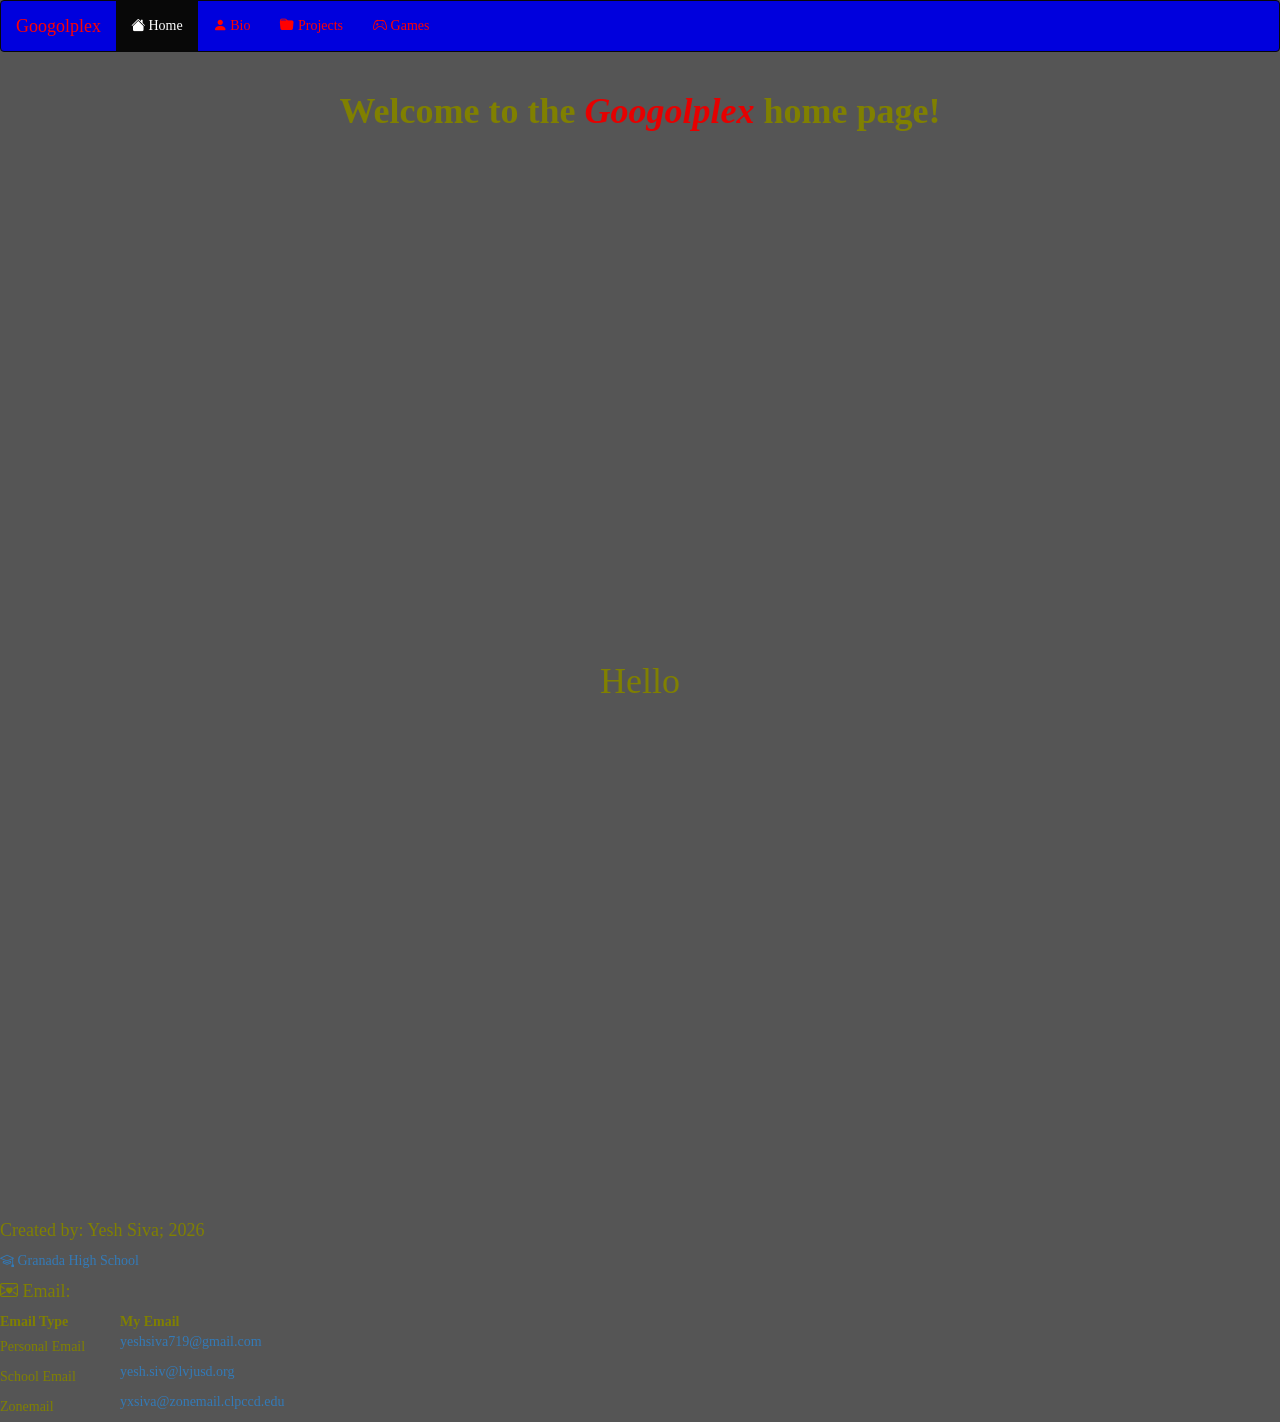
<file: index.html>
<!DOCTYPE html>
<html lang="en">
    <head>
      <title>Home | Googolplex</title>
      <meta charset="utf-8">
      <meta name="viewport" content="width=device-width, initial-scale=1">
      <link rel="stylesheet" href="https://maxcdn.bootstrapcdn.com/bootstrap/3.4.1/css/bootstrap.min.css">
      <script src="https://ajax.googleapis.com/ajax/libs/jquery/3.7.1/jquery.min.js"></script>
      <script src="https://maxcdn.bootstrapcdn.com/bootstrap/3.4.1/js/bootstrap.min.js"></script>
      <link rel="stylesheet" type="text/css" href="style.css">
      <link rel="stylesheet" href="https://cdn.jsdelivr.net/npm/bootstrap-icons/font/bootstrap-icons.css">
      <link rel="icon" href="https://codehs.com/uploads/aa04603bd925a3547d5d93c4c2dc778e" type="image/x-icon">
    </head>
    <body>
        
        <nav class="dog pt-2 mt-3 navbar navbar-inverse">
          <div class="container-fluid">
            <div class="navbar-header">
              <button type="button" class="navbar-toggle" data-toggle="collapse" data-target="#myNavbar">
                <span class="icon-bar"></span>
                <span class="icon-bar"></span>
                <span class="icon-bar"></span>
              </button>
              <a class="navbar-brand" href="index.html">Googolplex</a>
            </div>
            <div class="collapse navbar-collapse" id="myNavbar">
              <ul class="nav navbar-nav">
                <li class="active"><a href="index.html"><i class="bi bi-house-fill"></i> Home</a></li>
                <li><a href="bio.html"><i class="bi bi-person-fill"></i> Bio</a></li>
                <li><a href="projects.html"><i class="bi bi-folder-fill"></i> Projects</a></li>
                <li><a href="games.html"><i class="bi bi-controller"></i> Games</a></li>
              </ul>
            </div>
          </div>
        </nav>
        <div class="container">
          <div id="stars"></div>
          <div id="stars2"></div>
          <div id="stars3"></div>
        </div>
        <header>
            <h1 class="text-center"><strong>Welcome to the <em style='color: #e60000'>Googolplex</em> home page!</strong></h1>
        </header>
            <div class="parallax"></div>
            <h1 class="text-center">Hello</h1>
            <div class="parallax"></div>
        </div>
        <footer>
            <h4>Created by: Yesh Siva; 2026</h4>
            <p><a href="https://granadahigh.livermoreschools.org/"><i class="bi bi-mortarboard"></i> Granada High School</a></p>
            <h4><i class="bi bi-envelope-heart"></i> Email:</h4>
            <table>
                <tr>
                    <th style="width: 120px;">Email Type</th>
                    <th>My Email</th>
                </tr>
                <tr>
                    <td>Personal Email</td>
                    <td><p><a href="mailto:yeshsiva719@gmail.com">yeshsiva719@gmail.com</a></p></td>
                </tr>
                <tr>
                    <td>School Email</td>
                    <td><p><a href="mailto:yesh.siv@lvjusd.org">yesh.siv@lvjusd.org</a></p></td>
                </tr>
                <tr>
                    <td>Zonemail</td>
                    <td><p><a href="mailto:yxsiva@zonemail.clpccd.edu">yxsiva@zonemail.clpccd.edu</a></p></td>
                </tr>
            </table>
        </footer>
    </body>
</html>
</file>
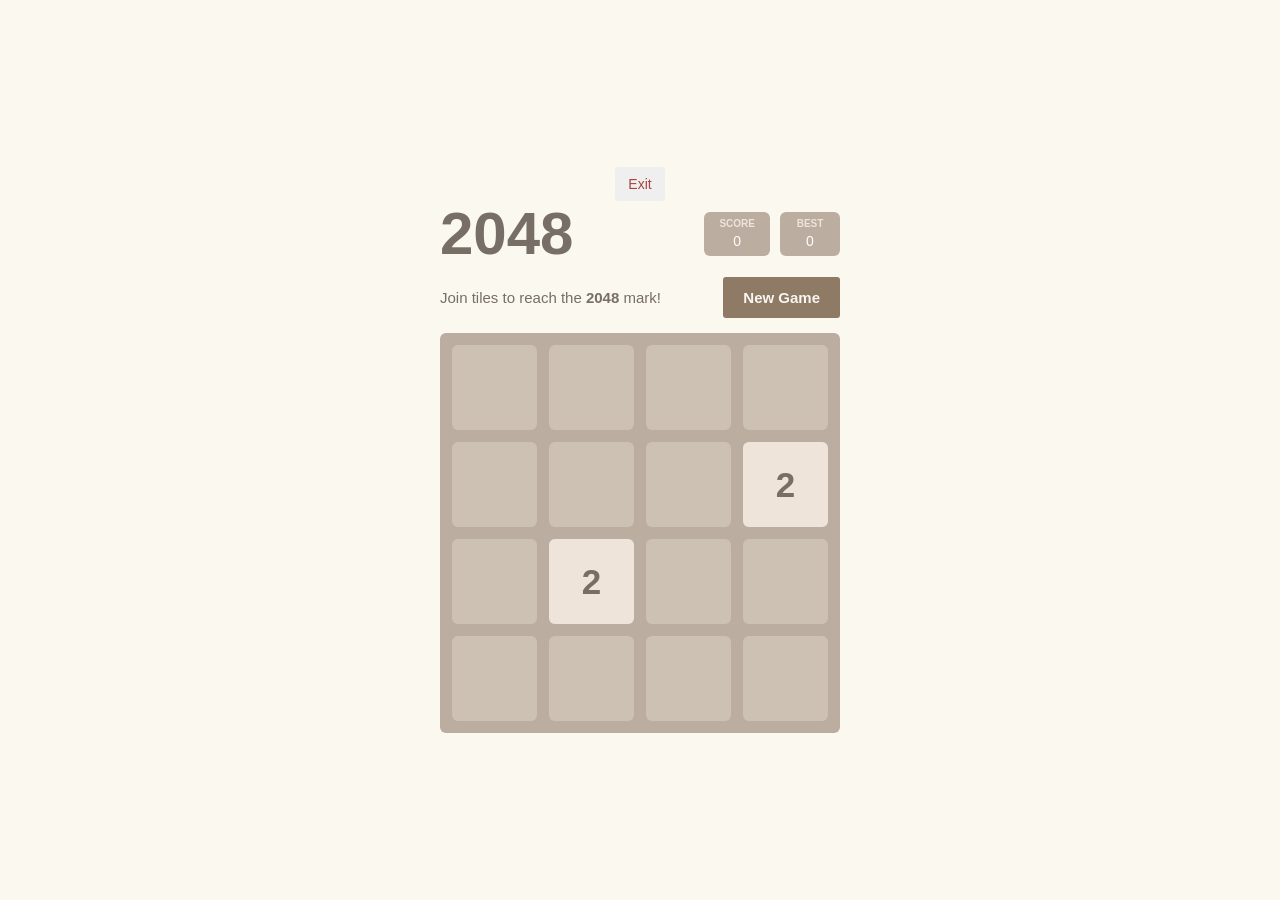
<file: 2048.html>
<!DOCTYPE html>
<html lang="en">
    <head>
      <title>2048 by Googolplex</title>
      <meta charset="utf-8">
      <meta name="viewport" content="width=device-width, initial-scale=1">
      <link rel="stylesheet" href="https://maxcdn.bootstrapcdn.com/bootstrap/3.4.1/css/bootstrap.min.css">
      <script src="https://ajax.googleapis.com/ajax/libs/jquery/3.7.1/jquery.min.js"></script>
      <script src="https://maxcdn.bootstrapcdn.com/bootstrap/3.4.1/js/bootstrap.min.js"></script>
      <link rel="icon" href="https://codehs.com/uploads/aa04603bd925a3547d5d93c4c2dc778e" type="image/x-icon">
      <link rel="stylesheet" type="text/css" href="2048.css">
    </head>
    <body>
        <button class="exit-link btn btn-light text-danger" href="games.html">Exit</button>
        <div class="header">
        <h1>2048</h1>
        <div class="score-panel">
            <div class="score-box">
                <div class="score-title">Score</div>
                <div id="score">0</div>
            </div>
            <div class="score-box">
                <div class="score-title">Best</div>
                <div id="best-score">0</div>
            </div>
        </div>
    </div>

    <div class="controls">
        <p class="instructions">Join tiles to reach the <b>2048</b> mark!</p>
        <button class="restart-btn" onclick="initGame()">New Game</button>
    </div>

    <div class="game-container">
        <div id="grid-background">
            <!-- 16 Static Backing Squares -->
            <div class="grid-cell"></div><div class="grid-cell"></div><div class="grid-cell"></div><div class="grid-cell"></div>
            <div class="grid-cell"></div><div class="grid-cell"></div><div class="grid-cell"></div><div class="grid-cell"></div>
            <div class="grid-cell"></div><div class="grid-cell"></div><div class="grid-cell"></div><div class="grid-cell"></div>
            <div class="grid-cell"></div><div class="grid-cell"></div><div class="grid-cell"></div><div class="grid-cell"></div>
        </div>
        
        <div id="tile-container"></div>

        <div id="game-overlay" class="overlay">
            <p id="overlay-text">Game Over!</p>
            <button onclick="initGame()">Try Again</button>
        </div>
    </div>

    <script>
        // --- DOM Elements & Global State Variables ---
        const tileContainer = document.getElementById('tile-container');
        const scoreElement = document.getElementById('score');
        const bestScoreElement = document.getElementById('best-score');
        const overlay = document.getElementById('game-overlay');
        const overlayText = document.getElementById('overlay-text');
        
        let board = [];
        let score = 0;
        let bestScore = parseInt(localStorage.getItem('bestScore')) || 0;
        let gameWonHasTriggered = false;
        
        // Initialize High Score View display right away
        bestScoreElement.innerText = bestScore;
        
        /**
         * Initializes/Resets the game state variables, clear elements, and spawns starting positions
         */
        function initGame() {
            // Generate clean empty 4x4 coordinate tracking matrix
            board = Array(4).fill(null).map(() => Array(4).fill(0));
            score = 0;
            gameWonHasTriggered = false;
            
            scoreElement.innerText = score;
            overlay.classList.remove('active');
            tileContainer.innerHTML = '';
            
            // Game begins by spawning two random numbers on the empty grid
            generateTile();
            generateTile();
            renderBoard();
        }
        
        /**
         * Scans the board state for empty indices and populates one with either a 2 or a 4
         */
        function generateTile() {
            let emptyCells = [];
            
            for (let r = 0; r < 4; r++) {
                for (let c = 0; c < 4; c++) {
                    if (board[r][c] === 0) {
                        emptyCells.push({ row: r, col: c });
                    }
                }
            }
            
            if (emptyCells.length > 0) {
                let randomIndex = Math.floor(Math.random() * emptyCells.length);
                let chosenCell = emptyCells[randomIndex];
                // 90% chance to generate a 2, 10% chance to generate a 4
                board[chosenCell.row][chosenCell.col] = Math.random() < 0.9 ? 2 : 4;
            }
        }
        
        /**
         * Updates the screen DOM view, creating and absolutely styling individual dynamic tiles
         */
        function renderBoard() {
            tileContainer.innerHTML = '';
            
            for (let r = 0; r < 4; r++) {
                for (let c = 0; c < 4; c++) {
                    let value = board[r][c];
                    if (value > 0) {
                        let tile = document.createElement('div');
                        tile.innerText = value;
                        
                        // Maps positioning class variables (e.g., pos-2-3) to coordinate CSS translation animations
                        tile.className = `tile pos-${r}-${c}`;
                        
                        // Handle theme updates and style fallbacks for high score values
                        if (value > 65536) {
                            tile.classList.add('tile-super');
                        } else {
                            tile.classList.add(`tile-${value}`);
                        }
                        
                        tileContainer.appendChild(tile);
                        
                        // Alert popup logic safely updates target goals once per playthrough
                        if (value === 2048 && !gameWonHasTriggered) {
                            showOverlay(true);
                        }
                    }
                }
            }
        }
        
        /**
         * Increments current match points and tests memory caching for high records
         * @param {number} amount - Points to increase score by
         */
        function updateScore(amount) {
            score += amount;
            scoreElement.innerText = score;
            
            if (score > bestScore) {
                bestScore = score;
                bestScoreElement.innerText = bestScore;
                localStorage.setItem('bestScore', bestScore);
            }
        }
        
        /**
         * Helper utility filtering out all inactive zeros inside a row array
         * @param {Array} line - A single row or column segment array
         */
        function filterZero(line) { 
            return line.filter(num => num !== 0); 
        }
        
        /**
         * Core mathematical engine shifting, combining matching values, and pushing elements
         * @param {Array} line - Active 4-length numeric row array
         * @param {Array} mergedPositions - Collection logs caching animation indices
         * @param {number} lineIndex - Target boundary ID currently rendering tracking adjustments
         * @param {boolean} isVertical - Toggle specifying processing layout context
         * @param {number} colId - Column index identifier for structural mapping
         */
        function slide(line, mergedPositions, lineIndex, isVertical, colId) {
            let cleanLine = filterZero(line);
            let result = [];
            
            for (let i = 0; i < cleanLine.length; i++) {
                // If two sequential numbers match, combine them
                if (cleanLine[i] === cleanLine[i + 1]) {
                    let combinedValue = cleanLine[i] * 2;
                    result.push(combinedValue);
                    updateScore(combinedValue);
                    
                    // Cache positions for the visual merge animation
                    let targetIndex = result.length - 1;
                    if (isVertical) {
                        mergedPositions.push({ r: targetIndex, c: colId });
                    } else {
                        mergedPositions.push({ r: lineIndex, c: targetIndex });
                    }
                    i++; // Skip next element since it was merged
                } else {
                    result.push(cleanLine[i]);
                }
            }
            
            // Fill the rest of the line with zeros
            while (result.length < 4) { 
                result.push(0); 
            }
            return result;
        }
        
        /**
         * Orchestrates shift logic translations across all directions
         * @param {string} direction - Target keyword ('left', 'right', 'up', 'down')
         */
        function move(direction) {
            let preMoveSnapshot = JSON.stringify(board);
            let mergedPositions = [];
        
            if (direction === 'left') {
                for (let r = 0; r < 4; r++) {
                    board[r] = slide(board[r], mergedPositions, r, false);
                }
            } 
            else if (direction === 'right') {
                for (let r = 0; r < 4; r++) {
                    let reversedRow = board[r].slice().reverse();
                    let processedRow = slide(reversedRow, mergedPositions, r, false);
                    board[r] = processedRow.reverse();
                    
                    // Re-map horizontal coordinates for items moving right
                    mergedPositions.forEach(p => { 
                        if (p.r === r) p.c = 3 - p.c; 
                    });
                }
            } 
            else if (direction === 'up') {
                for (let c = 0; c < 4; c++) {
                    let column = [board[0][c], board[1][c], board[2][c], board[3][c]];
                    let processedColumn = slide(column, mergedPositions, 0, true, c);
                    
                    for (let r = 0; r < 4; r++) {
                        board[r][c] = processedColumn[r];
                    }
                }
            } 
            else if (direction === 'down') {
                for (let c = 0; c < 4; c++) {
                    let column = [board[0][c], board[1][c], board[2][c], board[3][c]].reverse();
                    let processedColumn = slide(column, mergedPositions, 0, true, c);
                    processedColumn.reverse();
                    
                    for (let r = 0; r < 4; r++) {
                        board[r][c] = processedColumn[r];
                    }
                    // Re-map vertical coordinates for items moving down
                    mergedPositions.forEach(p => { 
                        if (p.c === c) p.r = 3 - p.r; 
                    });
                }
            }
        
            // Only update and spawn new tiles if the board configuration actually changed
            if (preMoveSnapshot !== JSON.stringify(board)) {
                generateTile();
                renderBoard();
                triggerMergeEffects(mergedPositions);
                
                // If no more valid moves are available, trigger game over
                if (!canMove()) {
                    showOverlay(false);
                }
            }
        }
        
        /**
         * Loops across flagged coordinate points to trigger the pop CSS scale animation
         * @param {Array} positions - Collection logs caching animation targets
         */
        function triggerMergeEffects(positions) {
            positions.forEach(pos => {
                let matchingTile = document.querySelector(`.pos-${pos.r}-${pos.c}`);
                if (matchingTile) {
                    matchingTile.classList.add('tile-merged');
                }
            });
        }
        
        /**
         * Validates movement paths by testing for empty spaces or adjacent matching pairs
         */
        function canMove() {
            for (let r = 0; r < 4; r++) {
                for (let c = 0; c < 4; c++) {
                    if (board[r][c] === 0) return true;
                    if (r < 3 && board[r][c] === board[r + 1][c]) return true;
                    if (c < 3 && board[r][c] === board[r][c + 1]) return true;
                }
            }
            return false;
        }
        
        /**
         * Displays the full visual modal message layer over the canvas container
         * @param {boolean} isWin - State conditional declaring outcome
         */
        function showOverlay(isWin) {
            if (isWin) {
                gameWonHasTriggered = true;
                overlayText.innerText = "You Win!";
            } else {
                overlayText.innerText = "Game Over!";
            }
            overlay.classList.add('active');
        }
        
        // --- Global Input Event Listeners ---
        window.addEventListener('keydown', (e) => {
            // Only intercept and prevent default page scrolling for actual directional keys
            if (['ArrowLeft', 'ArrowRight', 'ArrowUp', 'ArrowDown'].includes(e.key)) {
                e.preventDefault(); 
            }
        
            if (e.key === 'ArrowLeft') move('left');
            else if (e.key === 'ArrowRight') move('right');
            else if (e.key === 'ArrowUp') move('up');
            else if (e.key === 'ArrowDown') move('down');
        });
        
        // Bootstraps state calculations when layout paints completely
        window.onload = initGame;
        </script>
    </body>
</html>
</file>
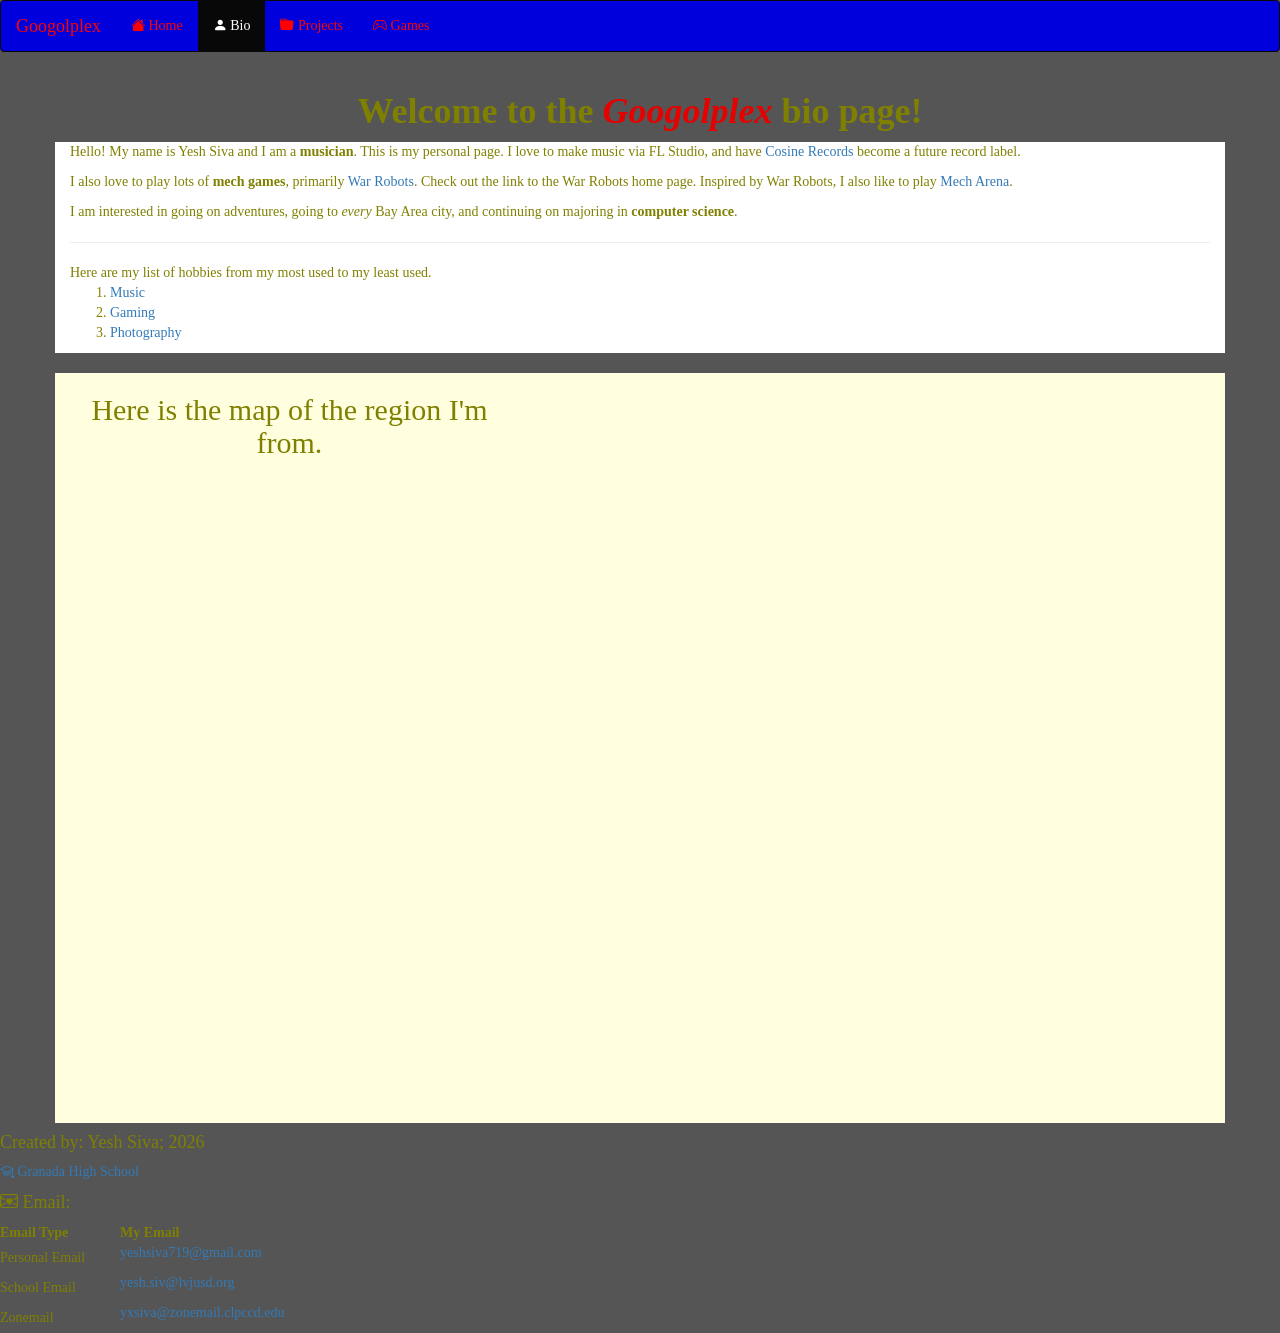
<file: bio.html>
<!DOCTYPE html>
<html lang="en">
<head>
  <title>Bio | Googolplex</title>
  <meta charset="utf-8">
  <meta name="viewport" content="width=device-width, initial-scale=1">
  <link rel="stylesheet" href="https://maxcdn.bootstrapcdn.com/bootstrap/3.4.1/css/bootstrap.min.css">
  <script src="https://ajax.googleapis.com/ajax/libs/jquery/3.7.1/jquery.min.js"></script>
  <script src="https://maxcdn.bootstrapcdn.com/bootstrap/3.4.1/js/bootstrap.min.js"></script>
  <link rel="stylesheet" type="text/css" href="style.css">
  <link rel="stylesheet" href="https://cdn.jsdelivr.net/npm/bootstrap-icons/font/bootstrap-icons.css">
   <link rel="icon" href="https://codehs.com/uploads/aa04603bd925a3547d5d93c4c2dc778e" type="image/x-icon">
</head>
    <body>
        <!--Navbar-->
        <nav class="dog pt-2 mt-3 navbar navbar-inverse">
          <div class="container-fluid">
            <div class="navbar-header">
              <button type="button" class="navbar-toggle" data-toggle="collapse" data-target="#myNavbar">
                <span class="icon-bar"></span>
                <span class="icon-bar"></span>
                <span class="icon-bar"></span>
              </button>
              <a class="navbar-brand" href="index.html">Googolplex</a>
            </div>
            <div class="collapse navbar-collapse" id="myNavbar">
              <ul class="nav navbar-nav">
                <li><a href="index.html"><i class="bi bi-house-fill"></i> Home</a></li>
                <li class="active"><a href="bio.html"><i class="bi bi-person-fill"></i> Bio</a></li>
                <li><a href="projects.html"><i class="bi bi-folder-fill"></i> Projects</a></li>
                <li><a href="games.html"><i class="bi bi-controller"></i> Games</a></li>
              </ul>
            </div>
          </div>
        </nav>
        <div class="container">
          <div id="stars"></div>
          <div id="stars2"></div>
          <div id="stars3"></div>
        </div>

        <header>
            <h1 class="text-center"><strong>Welcome to the <em style='color: #e60000'>Googolplex</em> bio page!</strong></h1>
        </header>
        <main>
            <div class="container" id="aboutMe">
                <p>Hello! My name is Yesh Siva and I am a <strong>musician</strong>. This is my personal page. I love to make music via FL Studio, and have <a>Cosine Records</a> become a future record label.</p>
                <p>I also love to play lots of <strong>mech games</strong>, primarily <a href="https://www.google.com/goto?url=CAESTgHrOzAV-eFKRKyEXYe2VwrMFo1Pcm6ptlWi8bhMy7TvX1genvDW8Yaju7WnfLPD9MtCSfueVNixFnh3rfjHkBJwmHDKhS3hfrrjqX-EFA">War Robots</a>. Check out the link to the War Robots home page. Inspired by War Robots, I also like to play <a href="https://www.google.com/goto?url=CAESXwHrOzAVaM1QrDkaGRwvRf9Nzg018z77fFTVdTAN9XAAY684RAdsUx5UUmlH5ww50Y-MlNqGRNbXuOsORwRT_j3HqGWAAg4kTWYgf2Oxh-N62rTv2_YqX5TnH1mAVAGM">Mech Arena</a>.</p>
                <p>I am interested in going on adventures, going to <em>every</em> Bay Area city, and continuing on majoring in <strong>computer science</strong>.</p>
                <hr>
                Here are my list of hobbies from my most used to my least used.
                <ol>
                    <li><a href="https://news.miami.edu/uonline/stories/2023/10/what-is-music-theory.html">Music</a></li>
                    <li><a href="https://www.pewresearch.org/topic/internet-technology/platforms-services/entertainment/gaming/">Gaming</a></li>
                    <li><a href="https://www.nlalorphotography.com/blog/taking-up-photography-as-a-hobby">Photography</a></li>
                </ol>
            </div>
            <br>
            <div class="container" id="mapDiv">
                <h2 class="text-center">Here is the map of the region I'm from.</h2>
                <iframe id="map" src="https://www.google.com/maps/embed?pb=!1m18!1m12!1m3!1d1612512.055848144!2d-123.73947894354944!3d37.873447534520025!2m3!1f0!2f0!3f0!3m2!1i1024!2i768!4f13.1!3m3!1m2!1s0x808583a3a688d7b5%3A0x8c891b8457461fa9!2sSan%20Francisco%20Bay%20Area%2C%20CA!5e0!3m2!1sen!2sus!4v1789059468495!5m2!1sen!2sus" width="750" height="750" style="border:0;" allowfullscreen="" loading="lazy" referrerpolicy="strict-origin-when-cross-origin"></iframe>
            </div>
        </main>
        <footer>
            <h4>Created by: Yesh Siva; 2026</h4>
            <p><a href="https://granadahigh.livermoreschools.org/"><i class="bi bi-mortarboard"></i> Granada High School</a></p>
            <h4><i class="bi bi-envelope-heart"></i> Email:</h4>
            <table>
                <tr>
                    <th style="width: 120px;">Email Type</th>
                    <th>My Email</th>
                </tr>
                <tr>
                    <td>Personal Email</td>
                    <td><p><a href="mailto:yeshsiva719@gmail.com">yeshsiva719@gmail.com</a></p></td>
                </tr>
                <tr>
                    <td>School Email</td>
                    <td><p><a href="mailto:yesh.siv@lvjusd.org">yesh.siv@lvjusd.org</a></p></td>
                </tr>
                <tr>
                    <td>Zonemail</td>
                    <td><p><a href="mailto:yxsiva@zonemail.clpccd.edu">yxsiva@zonemail.clpccd.edu</a></p></td>
                </tr>
            </table>
        </footer>
    </body>
</html>
</file>
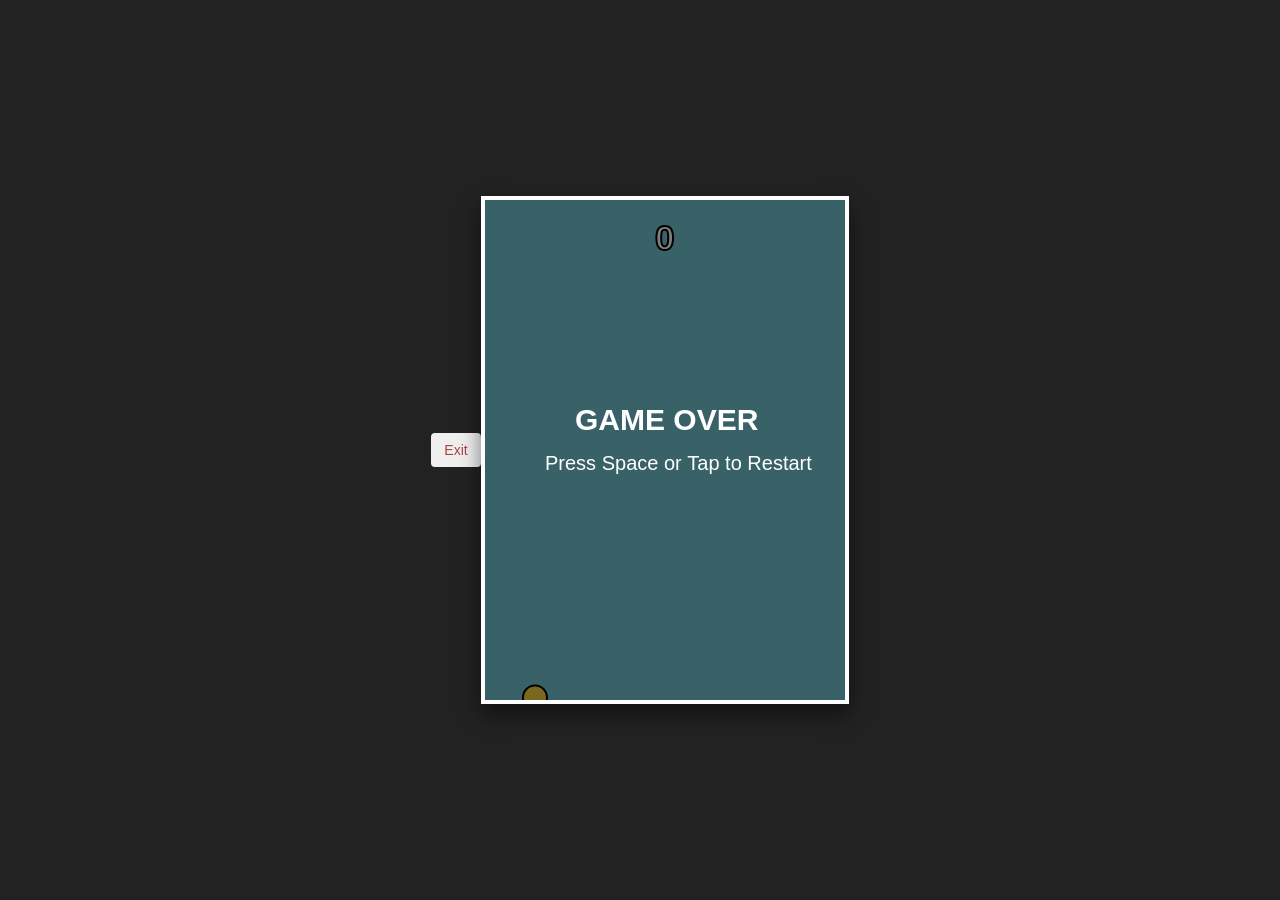
<file: bird.html>
<!DOCTYPE html>
<html lang="en">
    <head>
      <title>Flappy Bird by Googolplex</title>
      <meta charset="utf-8">
      <meta name="viewport" content="width=device-width, initial-scale=1">
      <link rel="stylesheet" href="https://maxcdn.bootstrapcdn.com/bootstrap/3.4.1/css/bootstrap.min.css">
      <script src="https://ajax.googleapis.com/ajax/libs/jquery/3.7.1/jquery.min.js"></script>
      <script src="https://maxcdn.bootstrapcdn.com/bootstrap/3.4.1/js/bootstrap.min.js"></script>
      <link rel="icon" href="https://codehs.com/uploads/aa04603bd925a3547d5d93c4c2dc778e" type="image/x-icon">
      
      <style>
        body {
            margin: 0;
            background-color: #222;
            display: flex;
            justify-content: center;
            align-items: center;
            height: 100vh;
            font-family: sans-serif;
            overflow: hidden;
        }
        #birdCanvas {
            border: 4px solid #fff;
            background-color: #70c5ce;
            box-shadow: 0 10px 20px rgba(0,0,0,0.5);
        }
    </style>
    </head>
    <body>
        <button class="exit-link btn btn-light text-danger" href="games.html">Exit</button>
            <canvas id="birdCanvas" width="360" height="500"></canvas>
            <script>
            const canvas = document.getElementById("birdCanvas");
            const ctx = canvas.getContext("2d");
            
            // Game constants & variables
            const GRAVITY = 0.25;
            const JUMP = -5.5;
            const PIPE_SPEED = 2;
            const PIPE_GAP = 120;
            const PIPE_WIDTH = 60;
            
            let birdY = 250;
            let birdVelocity = 0;
            let birdRadius = 12;
            let score = 0;
            let gameOver = false;
            let pipes = [];
            let frameCount = 0;
            
            // Listen for jump inputs
            document.addEventListener("keydown", (e) => {
                if (e.code === "Space") {
                    if (gameOver) {
                        resetGame();
                    } else {
                        birdVelocity = JUMP;
                    }
                }
            });
            
            canvas.addEventListener("touchstart", () => {
                if (gameOver) {
                    resetGame();
                } else {
                    birdVelocity = JUMP;
                }
            });
            
            function spawnPipe() {
                // Determine random height for top pipe
                let minHeight = 40;
                let maxHeight = canvas.height - PIPE_GAP - minHeight;
                let topHeight = Math.floor(Math.random() * (maxHeight - minHeight + 1)) + minHeight;
            
                pipes.push({
                    x: canvas.width,
                    topHeight: topHeight,
                    passed: false
                });
            }
            
            function resetGame() {
                birdY = 250;
                birdVelocity = 0;
                score = 0;
                pipes = [];
                gameOver = false;
                frameCount = 0;
                gameLoop();
            }
            
            function update() {
                if (gameOver) return;
            
                frameCount++;
            
                // Apply gravity to bird
                birdVelocity += GRAVITY;
                birdY += birdVelocity;
            
                // Check ceiling and floor collisions
                if (birdY + birdRadius >= canvas.height || birdY - birdRadius <= 0) {
                    gameOver = true;
                }
            
                // Spawn pipes every 100 frames
                if (frameCount % 100 === 0) {
                    spawnPipe();
                }
            
                // Update pipes
                for (let i = pipes.length - 1; i >= 0; i--) {
                    pipes[i].x -= PIPE_SPEED;
            
                    // Collision box parameters
                    let pipeX = pipes[i].x;
                    let topPipeBottom = pipes[i].topHeight;
                    let bottomPipeTop = pipes[i].topHeight + PIPE_GAP;
            
                    // Bird collision box shortcuts
                    let birdLeft = 50 - birdRadius;
                    let birdRight = 50 + birdRadius;
                    let birdTop = birdY - birdRadius;
                    let birdBottom = birdY + birdRadius;
            
                    // Check if bird hits a pipe
                    if (birdRight > pipeX && birdLeft < pipeX + PIPE_WIDTH) {
                        if (birdTop < topPipeBottom || birdBottom > bottomPipeTop) {
                            gameOver = true;
                        }
                    }
            
                    // Track score tracking
                    if (!pipes[i].passed && pipeX + PIPE_WIDTH < 50) {
                        score++;
                        pipes[i].passed = true;
                    }
            
                    // Delete pipes that go off-screen
                    if (pipeX + PIPE_WIDTH < 0) {
                        pipes.splice(i, 1);
                    }
                }
            }
            
            function draw() {
                // Clear canvas
                ctx.clearRect(0, 0, canvas.width, canvas.height);
            
                // Draw pipes
                ctx.fillStyle = "#73bf2e";
                pipes.forEach(pipe => {
                    // Top Pipe
                    ctx.fillRect(pipe.x, 0, PIPE_WIDTH, pipe.topHeight);
                    ctx.strokeRect(pipe.x, 0, PIPE_WIDTH, pipe.topHeight);
            
                    // Bottom Pipe
                    let bottomHeight = canvas.height - (pipe.topHeight + PIPE_GAP);
                    ctx.fillRect(pipe.x, pipe.topHeight + PIPE_GAP, PIPE_WIDTH, bottomHeight);
                    ctx.strokeRect(pipe.x, pipe.topHeight + PIPE_GAP, PIPE_WIDTH, bottomHeight);
                });
            
                // Draw bird
                ctx.fillStyle = "#f5d142";
                ctx.beginPath();
                ctx.arc(50, birdY, birdRadius, 0, Math.PI * 2);
                ctx.fill();
                ctx.stroke();
            
                // Draw score
                ctx.fillStyle = "#fff";
                ctx.strokeStyle = "#000";
                ctx.font = "bold 35px sans-serif";
                ctx.lineWidth = 2;
                ctx.fillText(score, canvas.width / 2 - 10, 50);
                ctx.strokeText(score, canvas.width / 2 - 10, 50);
            
                // Game over screen
                if (gameOver) {
                    ctx.fillStyle = "rgba(0, 0, 0, 0.5)";
                    ctx.fillRect(0, 0, canvas.width, canvas.height);
            
                    ctx.fillStyle = "#fff";
                    ctx.font = "bold 30px sans-serif";
                    ctx.fillText("GAME OVER", canvas.width / 2 - 90, canvas.height / 2 - 20);
                    
                    ctx.font = "20px sans-serif";
                    ctx.fillText("Press Space or Tap to Restart", canvas.width / 2 - 120, canvas.height / 2 + 20);
                }
            }
            
            function gameLoop() {
                update();
                draw();
            
                if (!gameOver) {
                    requestAnimationFrame(gameLoop);
                }
            }
            
            // Start game initially
            resetGame();
            </script>

</body>
</html>
    </body>
</html>
</file>
<file: style.css>
html{
    scroll-behavior: smooth;
}
body{
    background-color: #555555;
    color: olive;
    font-family: verdana;
}
.dog{
    background-color: #0000dd;
    color: fuchsia;
}
.parallax {
  /* The image used */
  background-image: url("https://codehs.com/uploads/336852814fcffa8ff41e600603c16746");

  /* Set a specific height */
  min-height: 500px;

  /* Create the parallax scrolling effect */
  background-attachment: fixed;
  background-position: center;
  background-repeat: no-repeat;
  background-size: cover;
}
#aboutMe{
    background-color: white;
}
nav li:hover{
    background-color: red;
    /* 2. Scale up on hover (1.1 = 110% of original size) */
  transform: scale(1.1);
}
.project{
    font-family: Georgia;
    color: #212121;
}
@keyframes permanentColorChange{
    from{
        background-color: black;
        border-style: solid;
    }
    to{
        background-color: white;
        border-style: groove;
    }
}
#projectBreak{
    border-width: 10px;
    border-color: black;
}
nav{
    border-color: cyan;
    animation-name: permanentColorChange;
    animation-duration: 10s;
    animation-timing-function: linear;
    animation-iteration-count: infinite;
}
#mapDiv{
    display: flex;
    justify-content: center;
    background-color: lightyellow;
}
@media screen and (max-width: 768px) {
  body {
    background-color: black;
  }
  @keyframes permanentColorChange{
    from{
        background-color: white;
        border-style: dashed;
    }
    to{
        background-color: black;
        border-style: dotted;
    }
  }
  nav{
    border-color: gold;
    animation-name: permanentColorChange;
    animation-duration: 10s;
    animation-timing-function: linear;
    animation-iteration-count: infinite;
  }
  .parallax{
    background-attachment: scroll;
  }
  .button-container {
    flex-direction: column;    /* Stacks the buttons vertically */
    justify-content: center;   /* Centers them along the vertical axis */
    align-items: center;       /* Centers them horizontally on the screen */
  }

  /* Optional: Makes buttons span the same width when stacked */
  .animated-button {
    width: 100%;               /* Force full-width behavior */
    max-width: 250px;          /* Prevents them from getting too wide */
    justify-content: center;   /* Centers the text inside the button */
  }
    .button-container {  /* Stacks the buttons vertically */
    justify-content: center;   /* Centers them along the vertical axis */
    align-items: center;       /* Centers them horizontally on the screen */
  }
}
/* Target mobile devices (screens 768px wide or smaller) */

/* Change the color of regular links */
.dog.navbar-inverse .navbar-nav > li > a {
    color: #ff0000; /* Replace with your desired hex or color name */
}

/* Change the color of the "Googolplex" brand logo text */
.dog.navbar-inverse .navbar-brand {
    color: #ff0000;
}

/* Change the color of the link when hovered over */
.dog.navbar-inverse .navbar-nav > li > a:hover,
.dog.navbar-inverse .navbar-nav > li > a:focus {
    color: #ffffff; 
}

/* Change the text color of the currently Active link (e.g., "Bio") */
.dog.navbar-inverse .navbar-nav > .active > a,
.dog.navbar-inverse .navbar-nav > .active > a:hover,
.dog.navbar-inverse .navbar-nav > .active > a:focus {
    color: #ffffff;
    background-color: #080808; /* Keeps the active background clean */
}
#twozerofoureight{
    background-color: yellow;
}
#snake{
    background-color: darkgreen;
}
#flappybird{
    background-color: skyblue;
}
#trig-subtitle, #trig-title{
    color: skyblue;
}
h4.trig{
    font-weight: bolder;
}
h4.project, .subtitle{
    color: lime;
}
#buttonDiv{
    background-color: blue;
    display: grid;
    place-items: center;
}
#cosineDiv{
    background-color: indigo;
}
#projectDivisionPage{
    background-color: purple;
}
/* From Uiverse.io by gharsh11032000 */ 
.animated-button {
  position: relative;
  align-items: center;
  gap: 4px;
  padding: 16px 36px;
  border: 4px solid;
  border-color: transparent;
  font-size: 16px;
  background-color: inherit;
  border-radius: 100px;
  font-weight: 600;
  color: greenyellow;
  box-shadow: 0 0 0 2px greenyellow;
  cursor: pointer;
  overflow: hidden;
  transition: all 0.6s cubic-bezier(0.23, 1, 0.32, 1);
  display: flex;
  align-items: center;
}

.animated-button svg {
  position: absolute;
  width: 24px;
  fill: greenyellow;
  z-index: 9;
  transition: all 0.8s cubic-bezier(0.23, 1, 0.32, 1);
}

.animated-button .arr-1 {
  right: 16px;
}

.animated-button .arr-2 {
  left: -25%;
}

.animated-button .circle {
  position: absolute;
  top: 50%;
  left: 50%;
  transform: translate(-50%, -50%);
  width: 20px;
  height: 20px;
  background-color: greenyellow;
  border-radius: 50%;
  opacity: 0;
  transition: all 0.8s cubic-bezier(0.23, 1, 0.32, 1);
}

.animated-button .text {
  position: relative;
  z-index: 1;
  transform: translateX(-12px);
  transition: all 0.8s cubic-bezier(0.23, 1, 0.32, 1);
}

.animated-button:hover {
  box-shadow: 0 0 0 12px transparent;
  color: #212121;
  border-radius: 12px;
}

.animated-button:hover .arr-1 {
  right: -25%;
}

.animated-button:hover .arr-2 {
  left: 16px;
}

.animated-button:hover .text {
  transform: translateX(12px);
}

.animated-button:hover svg {
  fill: #212121;
}

.animated-button:active {
  scale: 0.95;
  box-shadow: 0 0 0 4px greenyellow;
}

.animated-button:hover .circle {
  width: 220px;
  height: 220px;
  opacity: 1;
}
</file>
<file: 2048.css>
:root {
            --transition-time: 0.15s;
        }
        body {
            background-color: #faf8ef;
            font-family: "Clear Sans", "Helvetica Neue", Arial, sans-serif;
            display: flex;
            flex-direction: column;
            align-items: center;
            justify-content: center;
            height: 100vh;
            margin: 0;
            user-select: none;
        }
        .header {
            width: 400px;
            display: flex;
            justify-content: space-between;
            align-items: center;
            margin-bottom: 10px;
        }
        h1 {
            font-size: 60px;
            font-weight: bold;
            margin: 0;
            color: #776e65;
        }
        .score-panel {
            display: flex;
            gap: 10px;
        }
        .score-box {
            background: #bbada0;
            padding: 5px 15px;
            border-radius: 6px;
            color: white;
            text-align: center;
            min-width: 60px;
        }
        .score-title {
            font-size: 10px;
            text-transform: uppercase;
            color: #eee4da;
            font-weight: bold;
        }
        .score-num {
            font-size: 22px;
            font-weight: bold;
        }
        .controls {
            width: 400px;
            display: flex;
            justify-content: space-between;
            align-items: center;
            margin-bottom: 15px;
        }
        .instructions {
            color: #776e65;
            font-size: 15px;
            margin: 0;
        }
        .restart-btn {
            background: #8f7a66;
            color: #f9f6f2;
            border: none;
            border-radius: 3px;
            padding: 10px 20px;
            font-weight: bold;
            cursor: pointer;
            font-size: 15px;
        }
        .restart-btn:hover {
            background: #9f8a76;
        }
        .game-container {
            position: relative;
            width: 400px;
            height: 400px;
            background-color: #bbada0;
            border-radius: 6px;
            padding: 12px;
            box-sizing: border-box;
        }
        #grid-background {
            position: absolute;
            top: 12px;
            left: 12px;
            width: 376px;
            height: 376px;
            display: grid;
            grid-template-columns: repeat(4, 1fr);
            grid-template-rows: repeat(4, 1fr);
            gap: 12px;
            z-index: 1;
        }
        .grid-cell {
            background-color: rgba(238, 228, 218, 0.35);
            border-radius: 6px;
        }
        #tile-container {
            position: absolute;
            top: 12px;
            left: 12px;
            width: 376px;
            height: 376px;
            z-index: 2;
        }
        .tile {
            position: absolute;
            width: 85px;
            height: 85px;
            border-radius: 6px;
            display: flex;
            justify-content: center;
            align-items: center;
            font-size: 35px;
            font-weight: bold;
            color: #776e65;
            transition: transform var(--transition-time) ease-in-out;
            animation: spawn 0.15s ease-in-out;
        }
        /* Merged pop animation */
        .tile-merged {
            animation: pop 0.2s ease-in-out;
        }
        @keyframes spawn {
            0% { transform: scale(0); opacity: 0; }
            100% { transform: scale(1); opacity: 1; }
        }
        @keyframes pop {
            0% { transform: scale(1); }
            50% { transform: scale(1.2); }
            100% { transform: scale(1); }
        }
        /* Dynamic Positioning Map */
        .pos-0-0 { transform: translate(0px, 0px); }
        .pos-0-1 { transform: translate(97px, 0px); }
        .pos-0-2 { transform: translate(194px, 0px); }
        .pos-0-3 { transform: translate(291px, 0px); }
        .pos-1-0 { transform: translate(0px, 97px); }
        .pos-1-1 { transform: translate(97px, 97px); }
        .pos-1-2 { transform: translate(194px, 97px); }
        .pos-1-3 { transform: translate(291px, 97px); }
        .pos-2-0 { transform: translate(0px, 194px); }
        .pos-2-1 { transform: translate(97px, 194px); }
        .pos-2-2 { transform: translate(194px, 194px); }
        .pos-2-3 { transform: translate(291px, 194px); }
        .pos-3-0 { transform: translate(0px, 291px); }
        .pos-3-1 { transform: translate(97px, 291px); }
        .pos-3-2 { transform: translate(194px, 291px); }
        .pos-3-3 { transform: translate(291px, 291px); }

        /* Classic Colors */
        .tile-2 { background: #eee4da; }
        .tile-4 { background: #ede0c8; }
        .tile-8 { background: #f2b179; color: #f9f6f2; }
        .tile-16 { background: #f59563; color: #f9f6f2; }
        .tile-32 { background: #f67c5f; color: #f9f6f2; }
        .tile-64 { background: #f65e3b; color: #f9f6f2; }
        .tile-128 { background: #edcf72; color: #f9f6f2; font-size: 30px; }
        .tile-256 { background: #edcc61; color: #f9f6f2; font-size: 30px; }
        .tile-512 { background: #edc850; color: #f9f6f2; font-size: 30px; }
        .tile-1024 { background: #edc53f; color: #f9f6f2; font-size: 25px; }
        .tile-2048 { background: #edc22e; color: #f9f6f2; font-size: 25px; }

        /* High Tier Colors */
        .tile-4096 { background: #a6c; color: #f9f6f2; font-size: 25px; box-shadow: 0 0 10px 2px rgba(170, 102, 204, 0.5); }
        .tile-8192 { background: #93c; color: #f9f6f2; font-size: 25px; box-shadow: 0 0 15px 3px rgba(153, 51, 204, 0.6); }
        .tile-16384 { background: #33b5e5; color: #f9f6f2; font-size: 20px; }
        .tile-32768 { background: #0099cc; color: #f9f6f2; font-size: 20px; }
        .tile-65536 { background: #00c851; color: #f9f6f2; font-size: 20px; }
        .tile-super { background: #111; color: #ffbb33; font-size: 18px; box-shadow: 0 0 20px 5px #ffbb33; }

        /* Screen Overlays */
        .overlay {
            position: absolute;
            top: 0;
            left: 0;
            width: 100%;
            height: 100%;
            background: rgba(238, 228, 218, 0.73);
            z-index: 10;
            display: flex;
            flex-direction: column;
            align-items: center;
            justify-content: center;
            border-radius: 6px;
            opacity: 0;
            pointer-events: none;
            transition: opacity 0.3s ease;
        }
        .overlay.active {
            opacity: 1;
            pointer-events: auto;
        }
        .overlay p {
            font-size: 60px;
            font-weight: bold;
            color: #776e65;
            margin: 0 0 20px 0;
        }
        .overlay button {
            background: #8f7a66;
            color: #f9f6f2;
            border: none;
            border-radius: 3px;
            padding: 10px 20px;
            font-weight: bold;
            cursor: pointer;
            font-size: 18px;
        }
</file>
